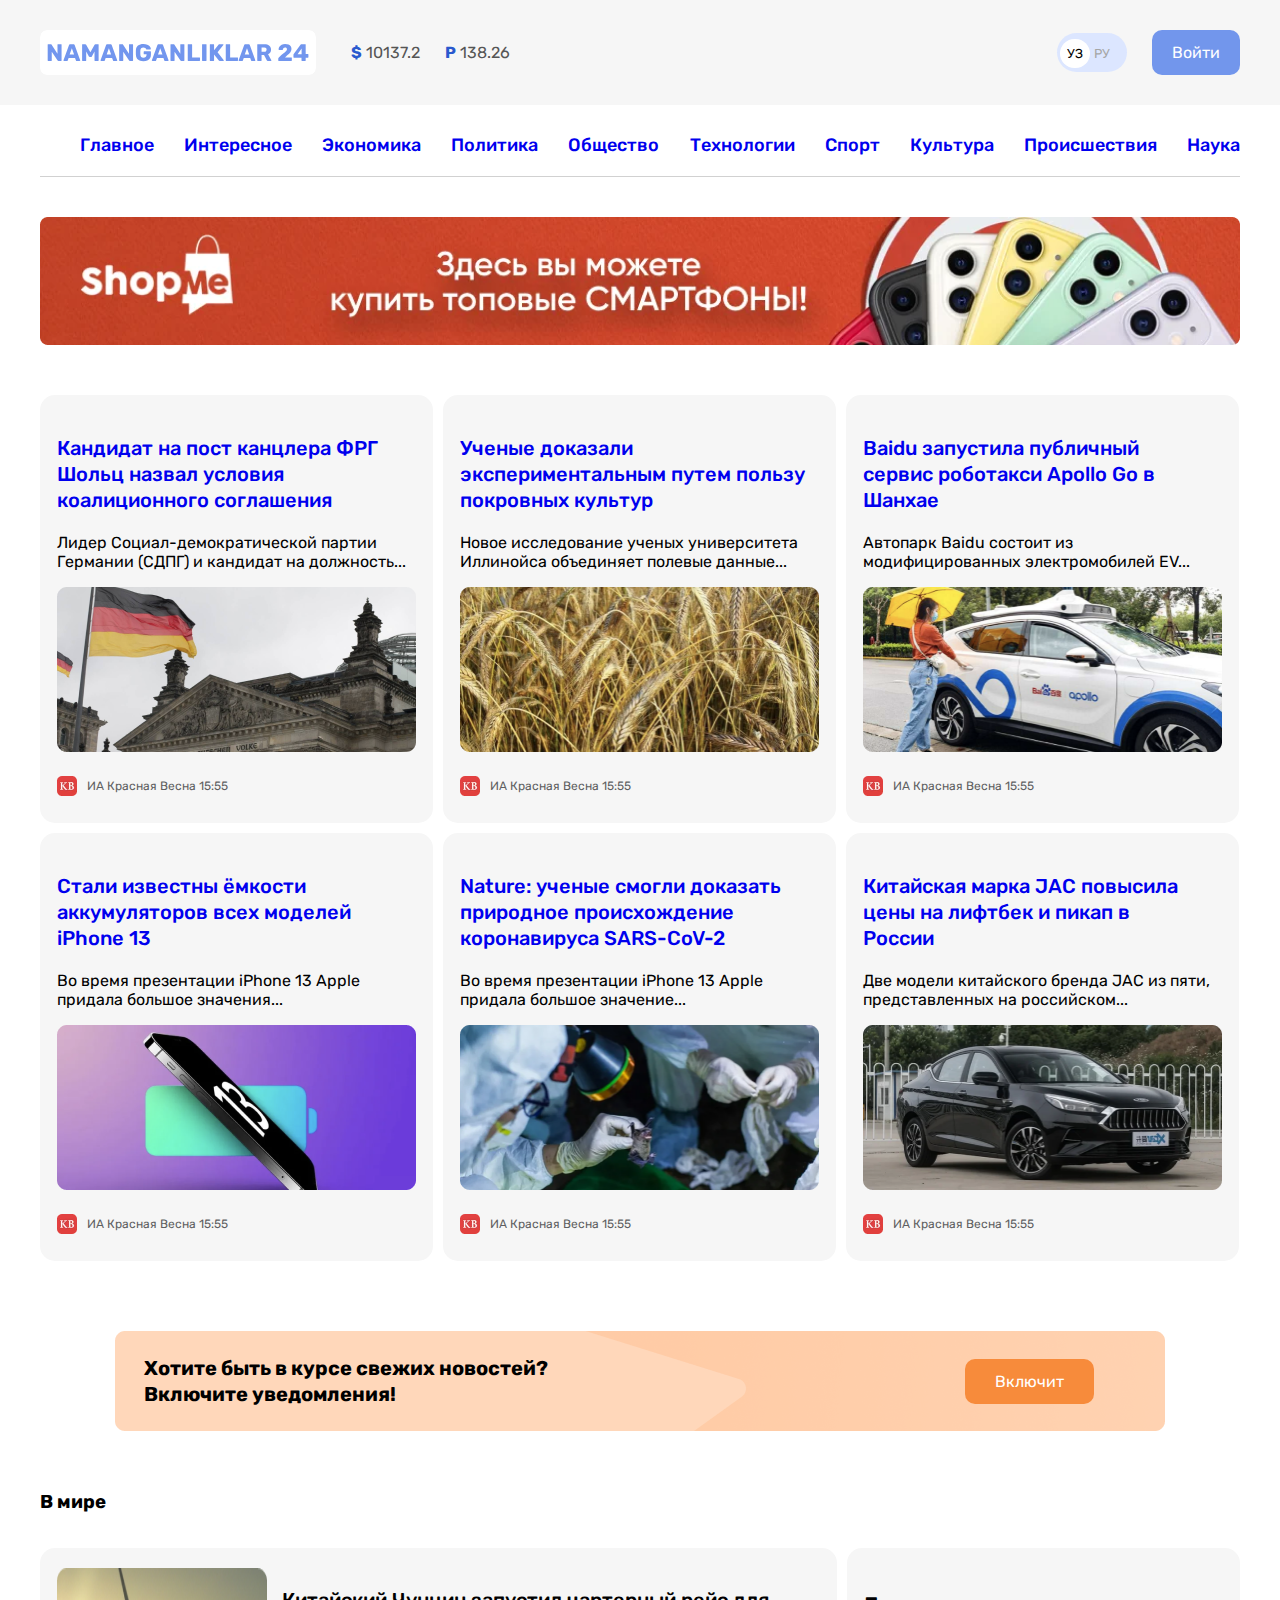
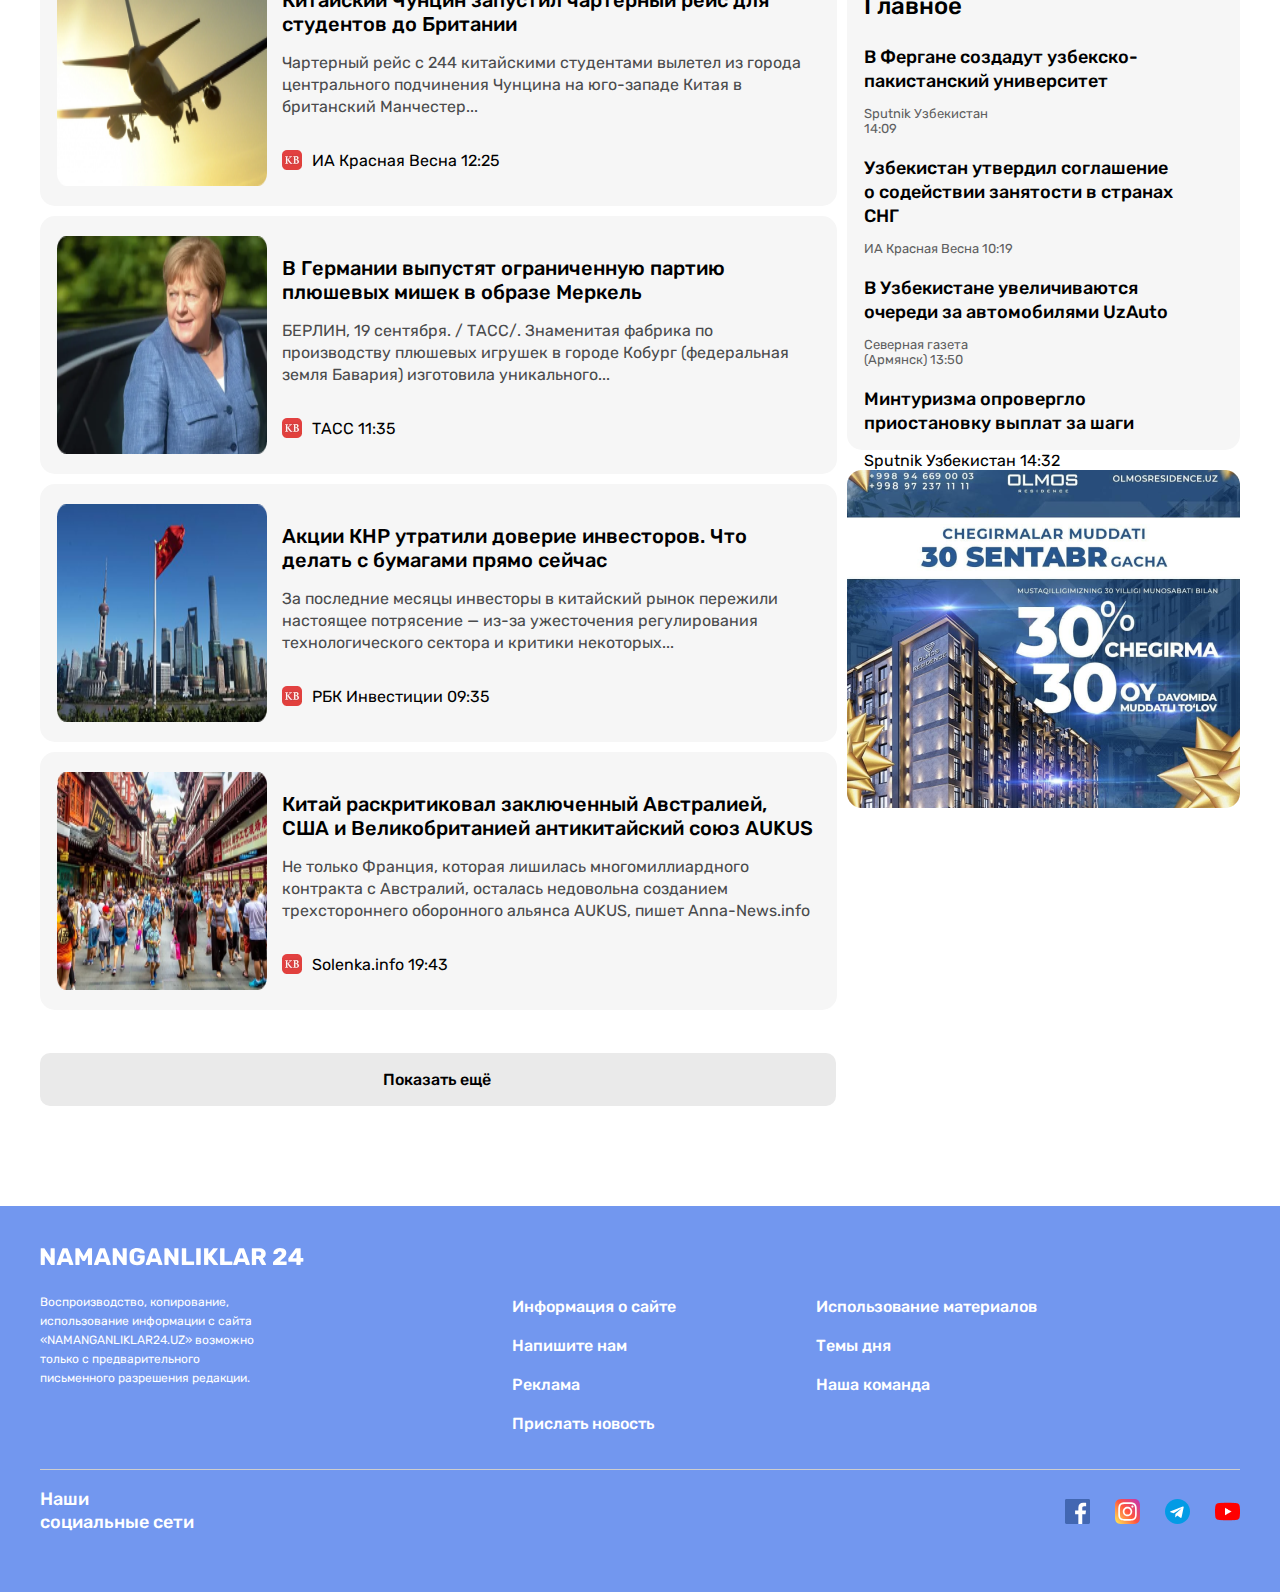
<file: index.html>
<!DOCTYPE html>
<html lang="en">
<head>
    <meta charset="UTF-8">
    <meta http-equiv="X-UA-Compatible" content="IE=edge">
    <meta name="viewport" content="width=device-width, initial-scale=1.0">
    <title>Document</title>
    <link rel="stylesheet" href="./css/main.css">
</head>
<body>

<header>
    <div class="header-top">
        <div class="container">
          <div class="headr-top-inner">
            <a href="./index.html"><img class="site-logo" src="./images/logo2.svg" alt="logo"></a>

            <ul class="currency">
                <li class="currency-item"><span class="dollar-symbol">$</span> 10137.2</li>
                <li class="currency-item"><span class="dollar-symbol">P</span> 138.26</li>
            </ul>
            <span class="site-language">
                <a class="language-uz" href="./index.html">УЗ</a>
                <a  class="language-ru" href="./index.html/ru">РУ</a>
            </span>
            <a class="persanal-room" href="#">Войти</a>
          </div>
        </div>
    </div>

    <div class="header-main">
    <nav class="Главное-main">
        <div class="container">
            <ul class="glavniy-list">
                <li class="glavniy-item"><a class="glavniy-link" href="./index.html">Главное</a></li>
                <li class="glavniy-item"><a class="glavniy-link" href="./list.html">Интересное</a></li>
                <li class="glavniy-item"><a class="glavniy-link" href="#">Экономика</a></li>
                <li class="glavniy-item"><a class="glavniy-link" href="#">Политика</a></li>
                <li class="glavniy-item"><a class="glavniy-link" href="#">Общество</a></li>
                <li class="glavniy-item"><a class="glavniy-link" href="./active.html">Технологии</a></li>
                <li class="glavniy-item"><a class="glavniy-link" href="#">Спорт</a></li>
                <li class="glavniy-item"><a class="glavniy-link" href="#">Культура</a></li>
                <li class="glavniy-item"><a class="glavniy-link" href="#">Происшествия</a></li>
                <li class="glavniy-item"><a class="glavniy-link" href="#">Наука</a></li>
            </ul>
        </div>
    </nav>

<div class="container">
   <div class="page-hear">
       <span class="page"></span>
   </div>
</div>

    </div>

    <div class="header-bottom">
        <div class="container">
            <aside>
                <a href="https://shopme.uz/" target="_blank">
                    <img class="img-optimize" src="./images/optimize1.png" alt="shopme-uz">
                </a>
            </aside>
        </div>
    </div>





</header>


<main>
    <section>
<div class="container">
    <ul class="list">
        <li class="item">
            <h3 class="hear"><a class="link" href="#">Кандидат на пост канцлера ФРГ Шольц назвал условия коалиционного соглашения</a></h3>
            <p class="text">Лидер Социал-демократической партии Германии (СДПГ) и кандидат на должность...</p>
            <img class="images-aqsh" src="./images/image3.png" alt="aqsh">
            <div class="caption">
                <img class="kv" src="./images/image4.png" alt="KV">
                <p class="text-ia">ИА Красная Весна
                    <time datetime="2021-12-10 15:55">15:55</time>
                </p>
            </div>
        </li>

        <li class="item">
            <h3 class="hear"><a class="link" href="#">Ученые доказали экспериментальным путем пользу покровных культур</a></h3>
            <p class="text">Новое исследование ученых университета Иллинойса объединяет полевые данные... </p>
            <img class="images-aqsh" src="./images/image5.png" alt="aqsh">
            <div class="caption">
                <img class="kv" src="./images/image4.png" alt="KV">
                <p class="text-ia">ИА Красная Весна
                    <time datetime="2021-12-10 15:55">15:55</time>
                </p>
            </div>
        </li>

        <li class="item">
           <div class="item-box-title">
            <h3 class="hear"><a class="link" href="#">Baidu запустила публичный сервис роботакси Apollo Go в Шанхае</a></h3>
           </div>
            <p class="text">Автопарк Baidu состоит из модифицированных электромобилей EV... </p>
            <img class="images-aqsh" src="./images/image6.png" alt="aqsh">
            <div class="caption">
                <img class="kv" src="./images/image4.png" alt="KV">
                <p class="text-ia">ИА Красная Весна

                    <time datetime="2021-12-10 15:55">15:55</time>
                </p>
            </div>
        </li>

        <li class="item">
            <h3 class="hear"><a class="link" href="#">Стали известны ёмкости аккумуляторов всех моделей iPhone 13</a></h3>
            <p class="text">Во время презентации iPhone 13 Apple придала большое значения...</p>
            <img class="images-aqsh" src="./images/image7.png" alt="aqsh">
            <div class="caption">
                <img class="kv" src="./images/image4.png" alt="KV">
                <p class="text-ia">ИА Красная Весна
                    <time datetime="2021-12-10 15:55">15:55</time>
                </p>
            </div>
        </li>

        <li class="item">
            <h3 class="hear"><a class="link" href="#">Nature: ученые смогли доказать природное происхождение коронавируса SARS-CoV-2</a></h3>
            <p class="text">Во время презентации iPhone 13 Apple придала большое значение...</p>
            <img class="images-aqsh" src="./images/image8.png" alt="aqsh">
            <div class="caption">
                <img class="kv" src="./images/image4.png" alt="KV">
                <p class="text-ia">ИА Красная Весна
                    <time datetime="2021-12-10 15:55">15:55</time>
                </p>
            </div>
        </li>

        <li class="item">
            <div class="item-box-title">
                <h3 class="hear"><a class="link" href="#">Китайская марка JAC повысила цены на лифтбек и пикап в России</a></h3>
            </div>

            <p class="text">Две модели китайского бренда JAC из пяти, представленных на российском...</p>
            <img class="images-aqsh" src="./images/image9.png" alt="aqsh">
            <div class="caption">
                <img class="kv" src="./images/image4.png" alt="KV">
                <p class="text-ia">ИА Красная Весна
                    <time datetime="2021-12-10 15:55">15:55</time>
                </p>
            </div>
        </li>

    </ul>
</div>

<div class="container">
    <div class="widget">
        <h3 class="hotie-haer">
            Хотите быть в курсе свежих новостей?  Включите уведомления!
        </h3>

        <a class="hotite-link" href="#">Включит </a>
    </div>
</div>
   </section>

   <section>
    <div class="container">
        <h3 class="mire-hear">
            В мире
        </h3>
        <div class="mire-hearder">
            <ul class="mire-list">
                <li class="mire-item">
                    <img class="img-samalot" src="./images/samalot.png" alt="samalot">
                    <div class="mire-lead">
                        <h3 class="mire-title">
                            Китайский Чунцин запустил чартерный рейс для студентов до Британии
                        </h3>
                        <p class="mire-text">
                            Чартерный рейс с 244 китайскими студентами вылетел из города центрального подчинения Чунцина на юго-западе Китая в британский Манчестер...
                        </p>
                        <div class="hear-ia">
                            <img class="img-mire-hear" src="./images/image4.png" alt="kv">
                            <p class="mire-hear-text">
                                ИА Красная Весна
                                <time datetime="2021-12-10 12:25">12:25</time>
                            </p>

                        </div>
                    </div>
                </li>

                <li class="mire-item">
                    <img class="img-samalot" src="./images/germaniya.png" alt="samalot">
                    <div class="mire-lead">
                        <h3 class="mire-title">
                            В Германии выпустят ограниченную партию плюшевых мишек в образе Меркель
                        </h3>
                        <p class="mire-text">
                            БЕРЛИН, 19 сентября. / ТАСС/. Знаменитая фабрика по производству плюшевых игрушек в городе Кобург (федеральная земля Бавария) изготовила уникального...
                        </p>
                        <div class="hear-ia">
                            <img class="img-mire-hear" src="./images/image4.png" alt="kv">
                            <p class="mire-hear-text">
                                ТАСС
                                <time datetime="2021-12-10 12:25">11:35</time>
                            </p>

                        </div>
                    </div>
                </li>

                <li class="mire-item">
                    <img class="img-samalot" src="./images/kitoy.png" alt="samalot">
                    <div class="mire-lead">
                        <h3 class="mire-title">
                            Акции КНР утратили доверие инвесторов. Что делать с бумагами прямо сейчас
                        </h3>
                        <p class="mire-text">
                            За последние месяцы инвесторы в китайский рынок пережили настоящее потрясение — из-за ужесточения регулирования технологического сектора и критики некоторых...
                        </p>
                        <div class="hear-ia">
                            <img class="img-mire-hear" src="./images/image4.png" alt="kv">
                            <p class="mire-hear-text">
                                РБК Инвестиции
                                <time datetime="2021-12-10 12:25">09:35</time>
                            </p>

                        </div>
                    </div>
                </li>

                <li class="mire-item">
                    <img class="img-samalot" src="./images/aksi.png" alt="samalot">
                    <div class="mire-lead">
                        <h3 class="mire-title">
                            Китай раскритиковал заключенный Австралией, США и Великобританией антикитайский союз AUKUS
                        </h3>
                        <p class="mire-text">
                            Не только Франция, которая лишилась многомиллиардного контракта с Австралий, осталась недовольна созданием трехстороннего оборонного альянса AUKUS, пишет Anna-News.info
                        </p>
                        <div class="hear-ia">
                            <img class="img-mire-hear" src="./images/image4.png" alt="kv">
                            <p class="mire-hear-text">
                                Solenka.info
                                <time datetime="2021-12-10 12:25">19:43</time>
                            </p>

                        </div>
                    </div>
                </li>
            </ul>

            <div class="glavniy-logo">
                <ul class="glav-list">
                    <li class="glav-item">
                        <h3 class="glav-hear">Главное</h3>
                        <p class="glav-text">
                            В Фергане создадут узбекско-пакистанский университет
                        </p>
                        <p class="glav-text-time">
                            Sputnik Узбекистан
                            <time datetime="2021-12-10 12:25">14:09</time>
                        </p>

                    </li>

                    <li class="glav-item">
                        <p class="glav-text">
                            Узбекистан утвердил соглашение о содействии занятости в странах СНГ
                        </p>
                        <p class="glav-text-time">
                            ИА Красная Весна
                            <time datetime="2021-12-10 12:25">10:19</time>
                        </p>

                    </li>

                    <li class="glav-item">
                        <p class="glav-text">
                            В Узбекистане увеличиваются очереди за автомобилями UzAuto
                        </p>
                        <p class="glav-text-time">
                            Северная газета (Армянск)
                            <time datetime="2021-12-10 12:25">13:50</time>
                        </p>

                    </li>

                    <li class="glav-item">
                        <p class="glav-text">
                            Минтуризма опровергло приостановку выплат за шаги
                        </p>
                        <p class="glav-text-time, text-time">
                            Sputnik Узбекистан
                            <time datetime="2021-12-10 12:25">14:32</time>
                        </p>

                    </li>
                </ul>
                <img  class="reklama" src="./images/image11.png" alt="">
            </div>
        </div>
        <p class="text-link">
            <a class="pakazat" href="#">Показать ещё </a>
        </p>
    </div>
   </section>
</main>

<footer>
    <div>
        <h2 class="visually-hidden">Namanganliklar-24</h2>
        <div class="container">
            <div class="footer-top">
                <a class="footer-top-link" href="#"><img class="footer-top-img" src="./images/logo-namanganliklar.svg" alt="namanganlikar-24"></a>
            </div>

            <div class="footer-midel">
                <p class="footer-text">Воспроизводство, копирование, использование информации с сайта «NAMANGANLIKLAR24.UZ» возможно только с предварительного письменного разрешения редакции.
                </p>
                <ul class="footer-list">
                    <li class="footer-item"><a class="footer-link" href="">Информация о сайте</a></li>
                    <li class="footer-item"><a class="footer-link" href="">Напишите нам</a></li>
                    <li class="footer-item"><a class="footer-link" href="">Реклама</a></li>
                    <li class="footer-item"><a class="footer-link" href="">Прислать новость</a></li>
                </ul>

                <ul class="footer-title">
                    <li class="footer-items"><a class="footer-desc" href="#">Использование материалов</a></li>
                    <li class="footer-items"><a class="footer-desc" href="#">Темы дня</a></li>
                    <li class="footer-items"><a class="footer-desc" href="#">Наша команда</a></li>
                </ul>
            </div>

            <div class="footer-botton">
                <p class="footer-botton-text">Наши социальные сети</p>
                <ul class="footer_botton-list">
                    <li class="fotter-botton-item"><a class="fotter-botton-link" href=""><img class="fotter-botton-img" src="./images/fecebook.svg" alt="facebook"></a></li>
                    <li class="fotter-botton-item"><a class="fotter-botton-link" href=""><img class="fotter-botton-img" src="./images/instagram.svg" alt="instagram"></a></li>
                    <li class="fotter-botton-item"><a class="fotter-botton-link" href=""><img class="fotter-botton-img" src="./images/telegram.svg" alt="telegram"></a></li>
                    <li class="fotter-botton-item"><a class="fotter-botton-link" href=""><img class="fotter-botton-img" src="./images/yotebe.png" alt="yutebe"></a></li>
                </ul>
            </div>
        </div>
    </div>
</footer>

</body>
</html>
</file>
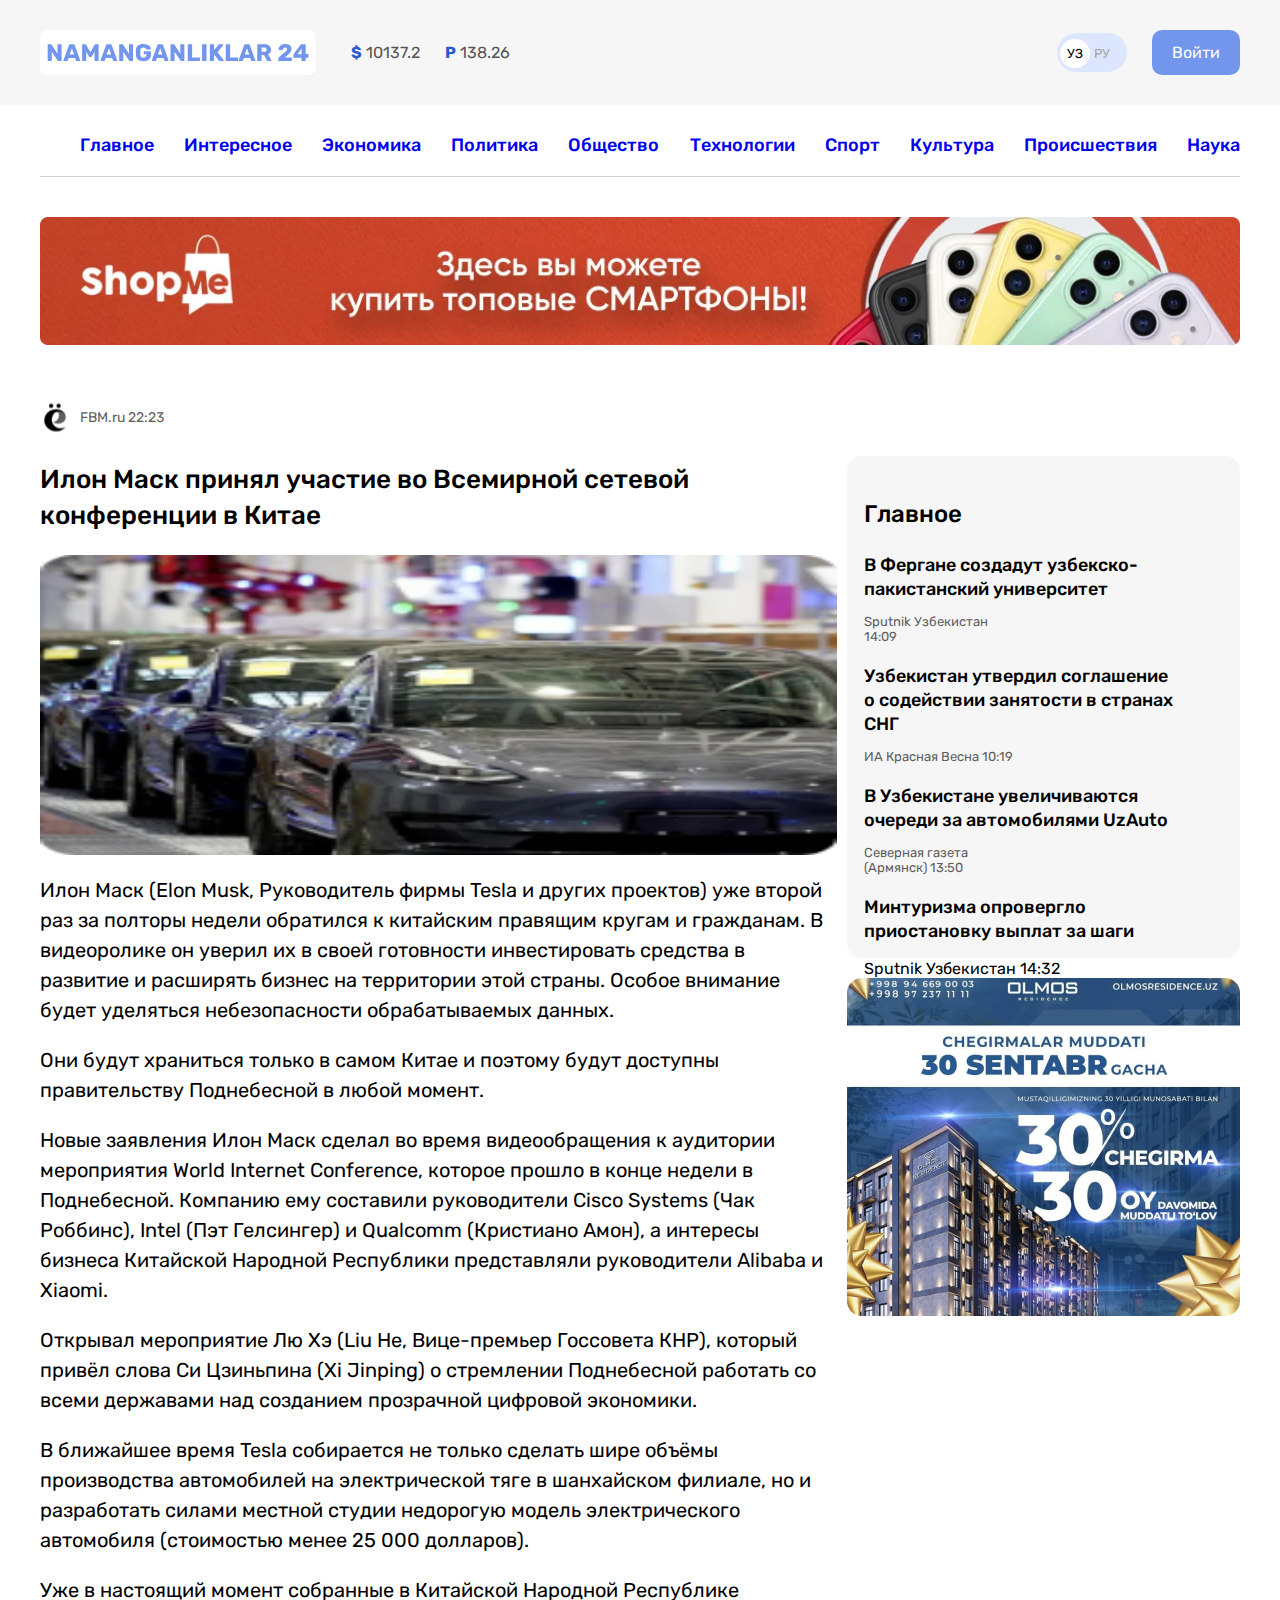
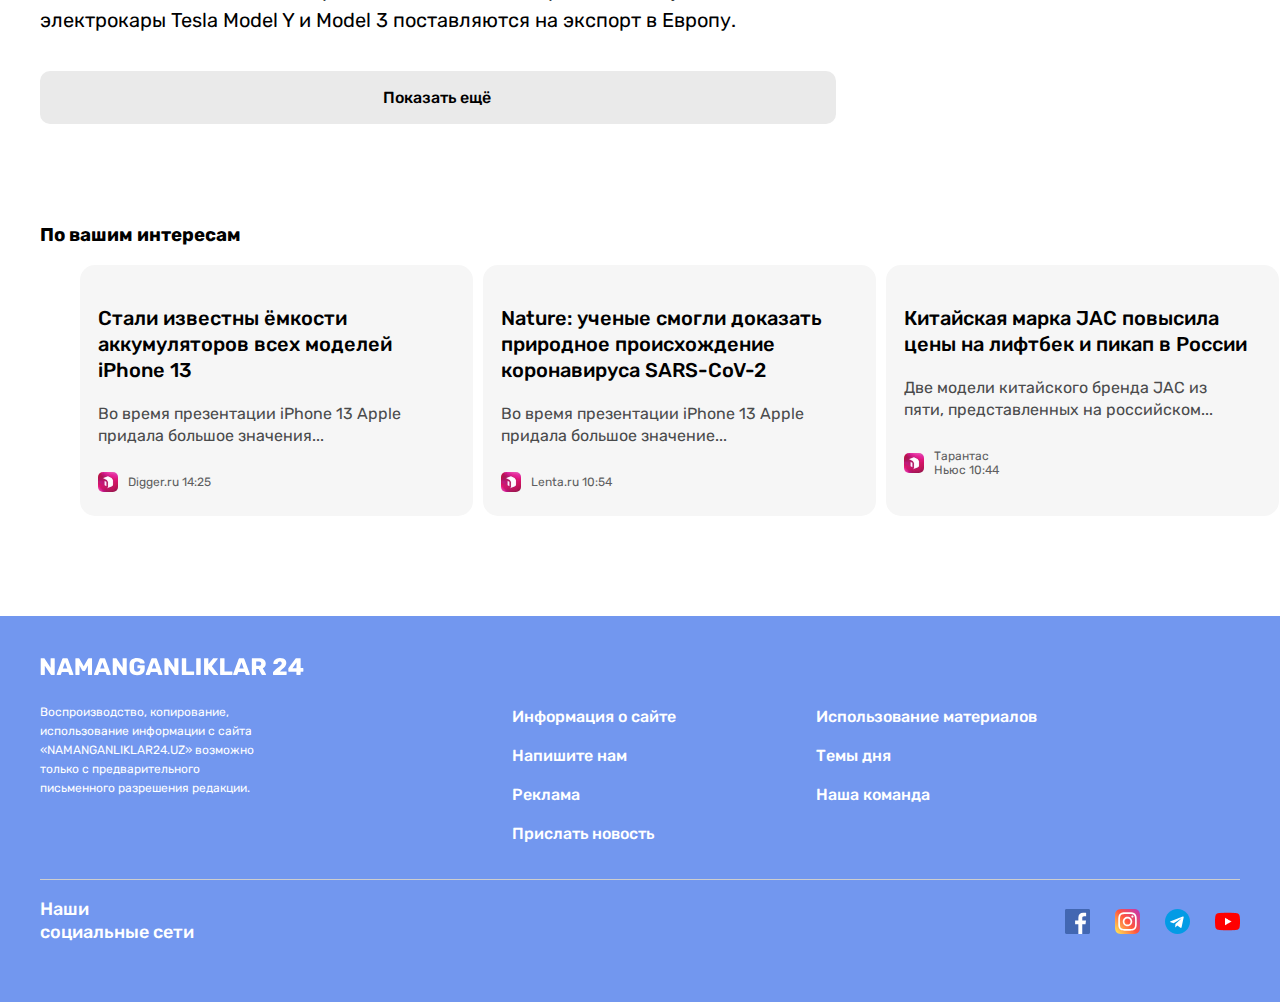
<file: active.html>
<!DOCTYPE html>
<html lang="ru">
<head>
    <meta charset="UTF-8">
    <meta http-equiv="X-UA-Compatible" content="IE=edge">
    <meta name="viewport" content="width=device-width, initial-scale=1.0">
    <title>Document</title>
    <link rel="stylesheet" href="./css/active.css">
</head>
<body>
    <header>
        <div class="header-top">
            <div class="container">
              <div class="headr-top-inner">
                <a href="./index.html"><img class="site-logo" src="./images/logo2.svg" alt="logo"></a>

                <ul class="currency">
                    <li class="currency-item"><span class="dollar-symbol">$</span> 10137.2</li>
                    <li class="currency-item"><span class="dollar-symbol">P</span> 138.26</li>
                </ul>
                <span class="site-language">
                    <a class="language-uz" href="./index.html">УЗ</a>
                    <a  class="language-ru" href="./index.html/ru">РУ</a>
                </span>
                <a class="persanal-room" href="#">Войти</a>
              </div>
            </div>
        </div>

        <div class="header-main">
        <nav class="Главное-main">
            <div class="container">
                <ul class="glavniy-list">
                    <li class="glavniy-item"><a class="glavniy-link" href="./index.html">Главное</a></li>
                    <li class="glavniy-item"><a class="glavniy-link" href="./list.html">Интересное</a></li>
                    <li class="glavniy-item"><a class="glavniy-link" href="#">Экономика</a></li>
                    <li class="glavniy-item"><a class="glavniy-link" href="#">Политика</a></li>
                    <li class="glavniy-item"><a class="glavniy-link" href="#">Общество</a></li>
                    <li class="glavniy-item"><a class="glavniy-link" href="./active.html">Технологии</a></li>
                    <li class="glavniy-item"><a class="glavniy-link" href="#">Спорт</a></li>
                    <li class="glavniy-item"><a class="glavniy-link" href="#">Культура</a></li>
                    <li class="glavniy-item"><a class="glavniy-link" href="#">Происшествия</a></li>
                    <li class="glavniy-item"><a class="glavniy-link" href="#">Наука</a></li>
                </ul>
            </div>
        </nav>

    <div class="container">
       <div class="page-hear">
           <span class="page"></span>
       </div>
    </div>

        </div>

        <div class="header-bottom">
            <div class="container">
                <aside>
                    <a href="https://shopme.uz/" target="_blank">
                        <img class="img-optimize" src="./images/optimize1.png" alt="shopme-uz">
                    </a>
                </aside>
            </div>
        </div>





    </header>


    <section>
        <div class="container">
            <div class="current">
                <img class="current-img" src="./images/imagee.svg" alt="">
                <p class="current-text">FBM.ru
                    <time datetime="2021-12-10 22:23">22:23</time>
                </p>
            </div>

           <div class="glavniy-makc">

            <div class="mire-hearder">
                <div>
                    <h2 class="mire-makc">
                        Илон Маск принял участие во Всемирной сетевой конференции в Китае
                    </h2>
                    <img class="makc-img" src="./images/list8.png" alt="">
                    <p class="makc-text">Илон Маск (Elon Musk, Руководитель фирмы Tesla и других проектов) уже второй раз за полторы недели обратился к китайским правящим кругам и гражданам. В видеоролике он уверил их в своей готовности инвестировать средства в развитие и расширять бизнес на территории этой страны. Особое внимание будет уделяться небезопасности обрабатываемых данных. </p>
                    <p class="makc-text">Они будут храниться только в самом Китае и поэтому будут доступны правительству Поднебесной в любой момент.</p>
                    <p class="makc-text">Новые заявления Илон Маск сделал во время видеообращения к аудитории мероприятия World Internet Conference, которое прошло в конце недели в Поднебесной. Компанию ему составили руководители Cisco Systems (Чак Роббинс), Intel (Пэт Гелсингер) и Qualcomm (Кристиано Амон), а интересы бизнеса Китайской Народной Республики представляли руководители Alibaba и Xiaomi. </p>
                    <p class="makc-text">Открывал мероприятие Лю Хэ (Liu He, Вице-премьер Госсовета КНР), который привёл слова Си Цзиньпина (Xi Jinping) о стремлении Поднебесной работать со всеми державами над созданием прозрачной цифровой экономики.</p>
                    <p class="makc-text">В ближайшее время Tesla собирается не только сделать шире объёмы производства автомобилей на электрической тяге в шанхайском филиале, но и разработать силами местной студии недорогую модель электрического автомобиля (стоимостью менее 25 000 долларов).</p>
                    <p class="makc-text"> Уже в настоящий момент собранные в Китайской Народной Республике электрокары Tesla Model Y и Model 3 поставляются на экспорт в Европу.</p>
                </div>
           </div>

                <div class="glavniy-logo">
                    <ul class="glav-list">
                        <li class="glav-item">
                            <h3 class="glav-hear">Главное</h3>
                            <p class="glav-text">
                                В Фергане создадут узбекско-пакистанский университет
                            </p>
                            <p class="glav-text-time">
                                Sputnik Узбекистан
                                <time datetime="2021-12-10 12:25">14:09</time>
                            </p>

                        </li>

                        <li class="glav-item">
                            <p class="glav-text">
                                Узбекистан утвердил соглашение о содействии занятости в странах СНГ
                            </p>
                            <p class="glav-text-time">
                                ИА Красная Весна
                                <time datetime="2021-12-10 12:25">10:19</time>
                            </p>

                        </li>

                        <li class="glav-item">
                            <p class="glav-text">
                                В Узбекистане увеличиваются очереди за автомобилями UzAuto
                            </p>
                            <p class="glav-text-time">
                                Северная газета (Армянск)
                                <time datetime="2021-12-10 12:25">13:50</time>
                            </p>

                        </li>

                        <li class="glav-item">
                            <p class="glav-text">
                                Минтуризма опровергло приостановку выплат за шаги
                            </p>
                            <p class="glav-text-time, text-time">
                                Sputnik Узбекистан
                                <time datetime="2021-12-10 12:25">14:32</time>
                            </p>

                        </li>

                        <li class="glav-item">
                            <p class="glav-text">
                                В Самаркандской области произошел пожар в торговом центре
                            </p>
                            <p class="glav-text-time, text-time">
                                UPL24
                                <time datetime="2021-12-10 23:52">23:52</time>
                            </p>

                        </li>
                    </ul>
                    <img  class="reklama" src="./images/image11.png" alt="">
                </div>
            </div>
            <p class="text-link">
                <a class="pakazat" href="#">Показать ещё </a>
            </p>
        </div>
       </section>

       <section>
           <div class="container">
               <div class="interesam-header">
                   <h3 class="interesam-hear">По вашим интересам</h3>
                   <ul class="interesam-list">
                       <li class="interesam-item">
                           <h3 class="interesam-title">Стали известны ёмкости аккумуляторов всех моделей iPhone 13</h3>
                           <p class="interesam-text">Во время презентации iPhone 13 Apple придала большое значения...</p>
                           <div class="interesam-icon">
                               <img  class="interesam-img" src="./images/digger.svg" alt="">
                               <p class="interesam-lead">
                                Digger.ru
                                <time datetime="2021-12-10 14:25">14:25</time>
                               </p>
                           </div>
                       </li>

                       <li class="interesam-item , interesam-page">
                        <h3 class="interesam-title">Nature: ученые смогли доказать природное происхождение коронавируса SARS-CoV-2</h3>
                        <p class="interesam-text">Во время презентации iPhone 13 Apple придала большое значение...</p>
                        <div class="interesam-icon">
                            <img  class="interesam-img" src="./images/digger.svg" alt="">
                            <p class="interesam-lead">
                                Lenta.ru
                             <time datetime="2021-12-10 10:54">10:54</time>
                            </p>
                        </div>
                    </li>

                    <li class="interesam-item">
                        <h3 class="interesam-title">Китайская марка JAC повысила цены на лифтбек и пикап в России</h3>
                        <p class="interesam-text">Две модели китайского бренда JAC из пяти, представленных на российском...</p>
                        <div class="interesam-icon">
                            <img  class="interesam-img" src="./images/digger.svg" alt="">
                            <p class="interesam-lead">
                                Тарантас Ньюс
                             <time datetime="2021-12-10 10:44">10:44</time>
                            </p>
                        </div>
                    </li>
                   </ul>
               </div>
           </div>
       </section>

<footer>
    <section>
        <h2 class="visually-hidden">Namanganliklar-24</h2>
        <div class="container">
            <div class="footer-top">
                <a class="footer-top-link" href="#"><img class="footer-top-img" src="./images/logo-namanganliklar.svg" alt="namanganlikar-24"></a>
            </div>

            <div class="footer-midel">
                <p class="footer-text">Воспроизводство, копирование, использование информации с сайта «NAMANGANLIKLAR24.UZ» возможно только с предварительного письменного разрешения редакции.
                </p>
                <ul class="footer-list">
                    <li class="footer-item"><a class="footer-link" href="">Информация о сайте</a></li>
                    <li class="footer-item"><a class="footer-link" href="">Напишите нам</a></li>
                    <li class="footer-item"><a class="footer-link" href="">Реклама</a></li>
                    <li class="footer-item"><a class="footer-link" href="">Прислать новость</a></li>
                </ul>

                <ul class="footer-title">
                    <li class="footer-items"><a class="footer-desc" href="#">Использование материалов</a></li>
                    <li class="footer-items"><a class="footer-desc" href="#">Темы дня</a></li>
                    <li class="footer-items"><a class="footer-desc" href="#">Наша команда</a></li>
                </ul>
            </div>

            <div class="footer-botton">
                <p class="footer-botton-text">Наши социальные сети</p>
                <ul class="footer_botton-list">
                    <li class="fotter-botton-item"><a class="fotter-botton-link" href=""><img class="fotter-botton-img" src="./images/fecebook.svg" alt="facebook"></a></li>
                    <li class="fotter-botton-item"><a class="fotter-botton-link" href=""><img class="fotter-botton-img" src="./images/instagram.svg" alt="instagram"></a></li>
                    <li class="fotter-botton-item"><a class="fotter-botton-link" href=""><img class="fotter-botton-img" src="./images/telegram.svg" alt="telegram"></a></li>
                    <li class="fotter-botton-item"><a class="fotter-botton-link" href=""><img class="fotter-botton-img" src="./images/yotebe.png" alt="yutebe"></a></li>
                </ul>
            </div>
        </div>
    </section>
</footer>

</body>
</html>
</file>
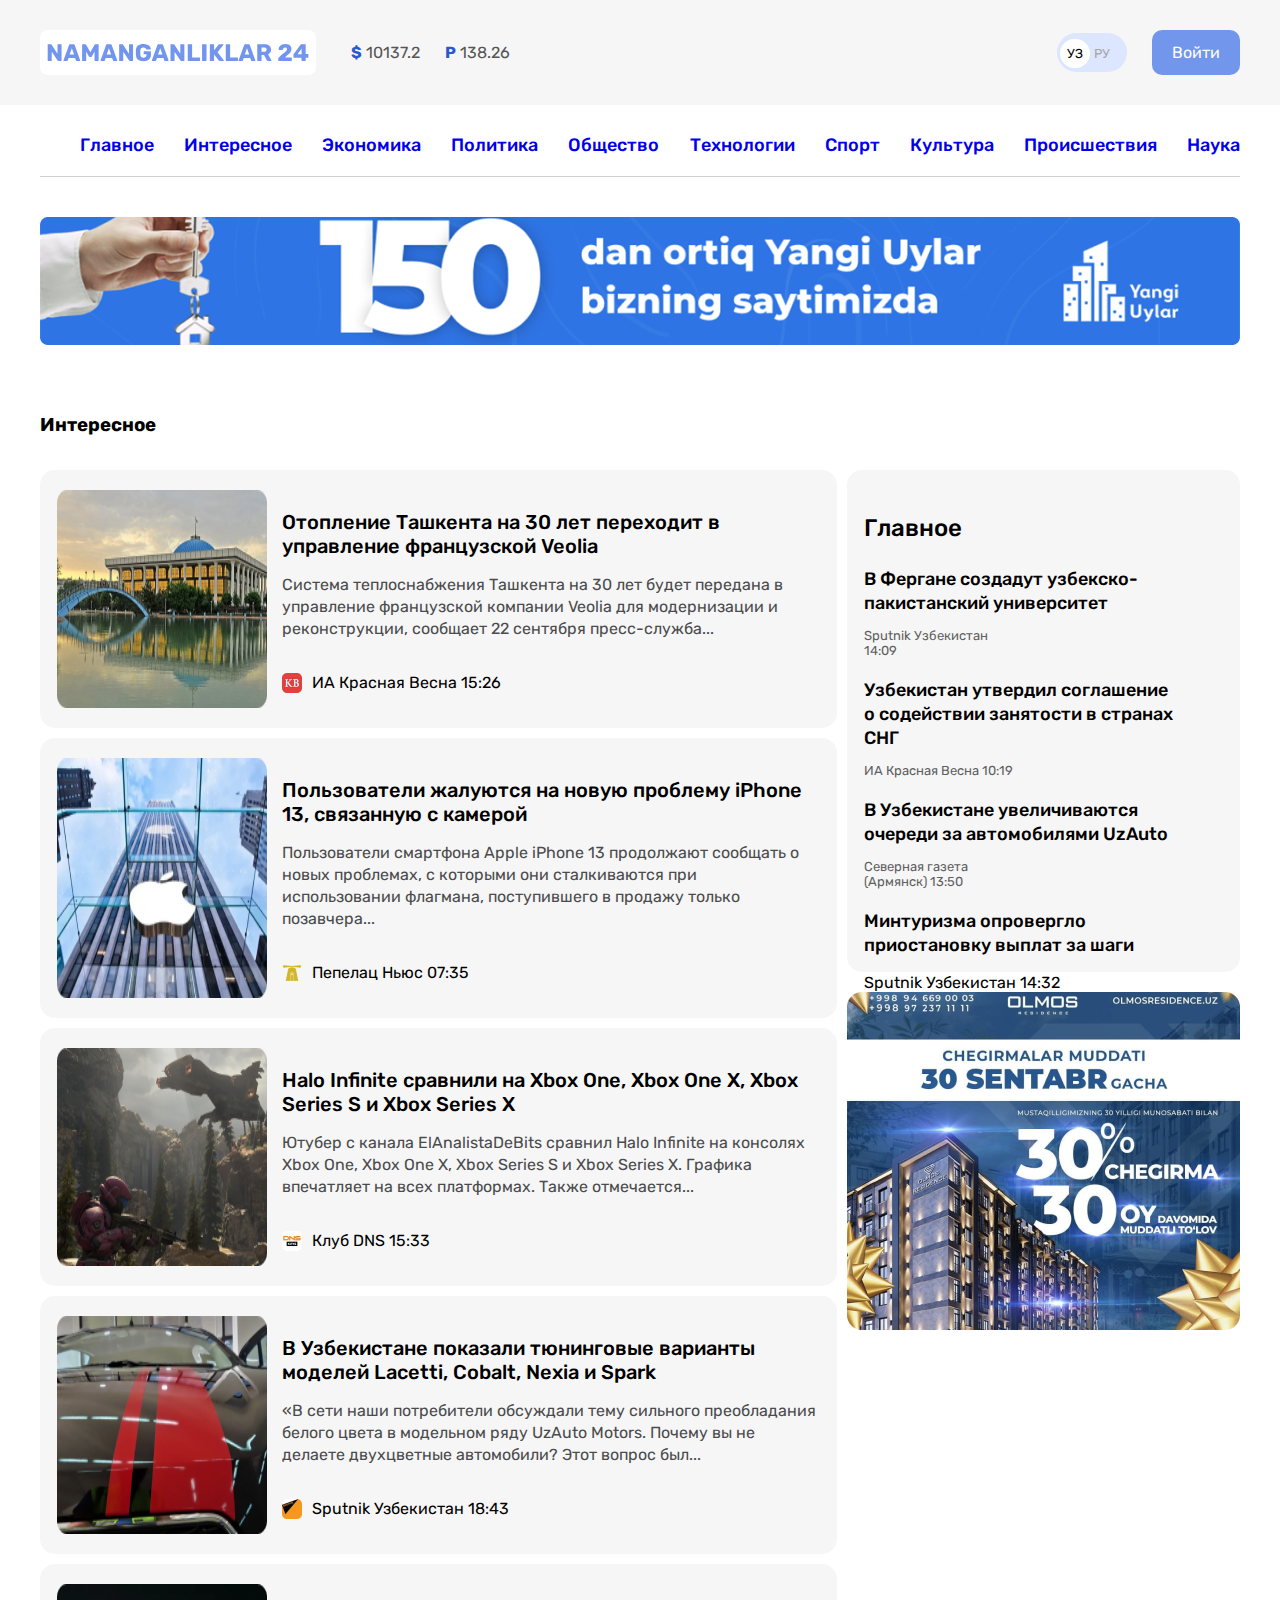
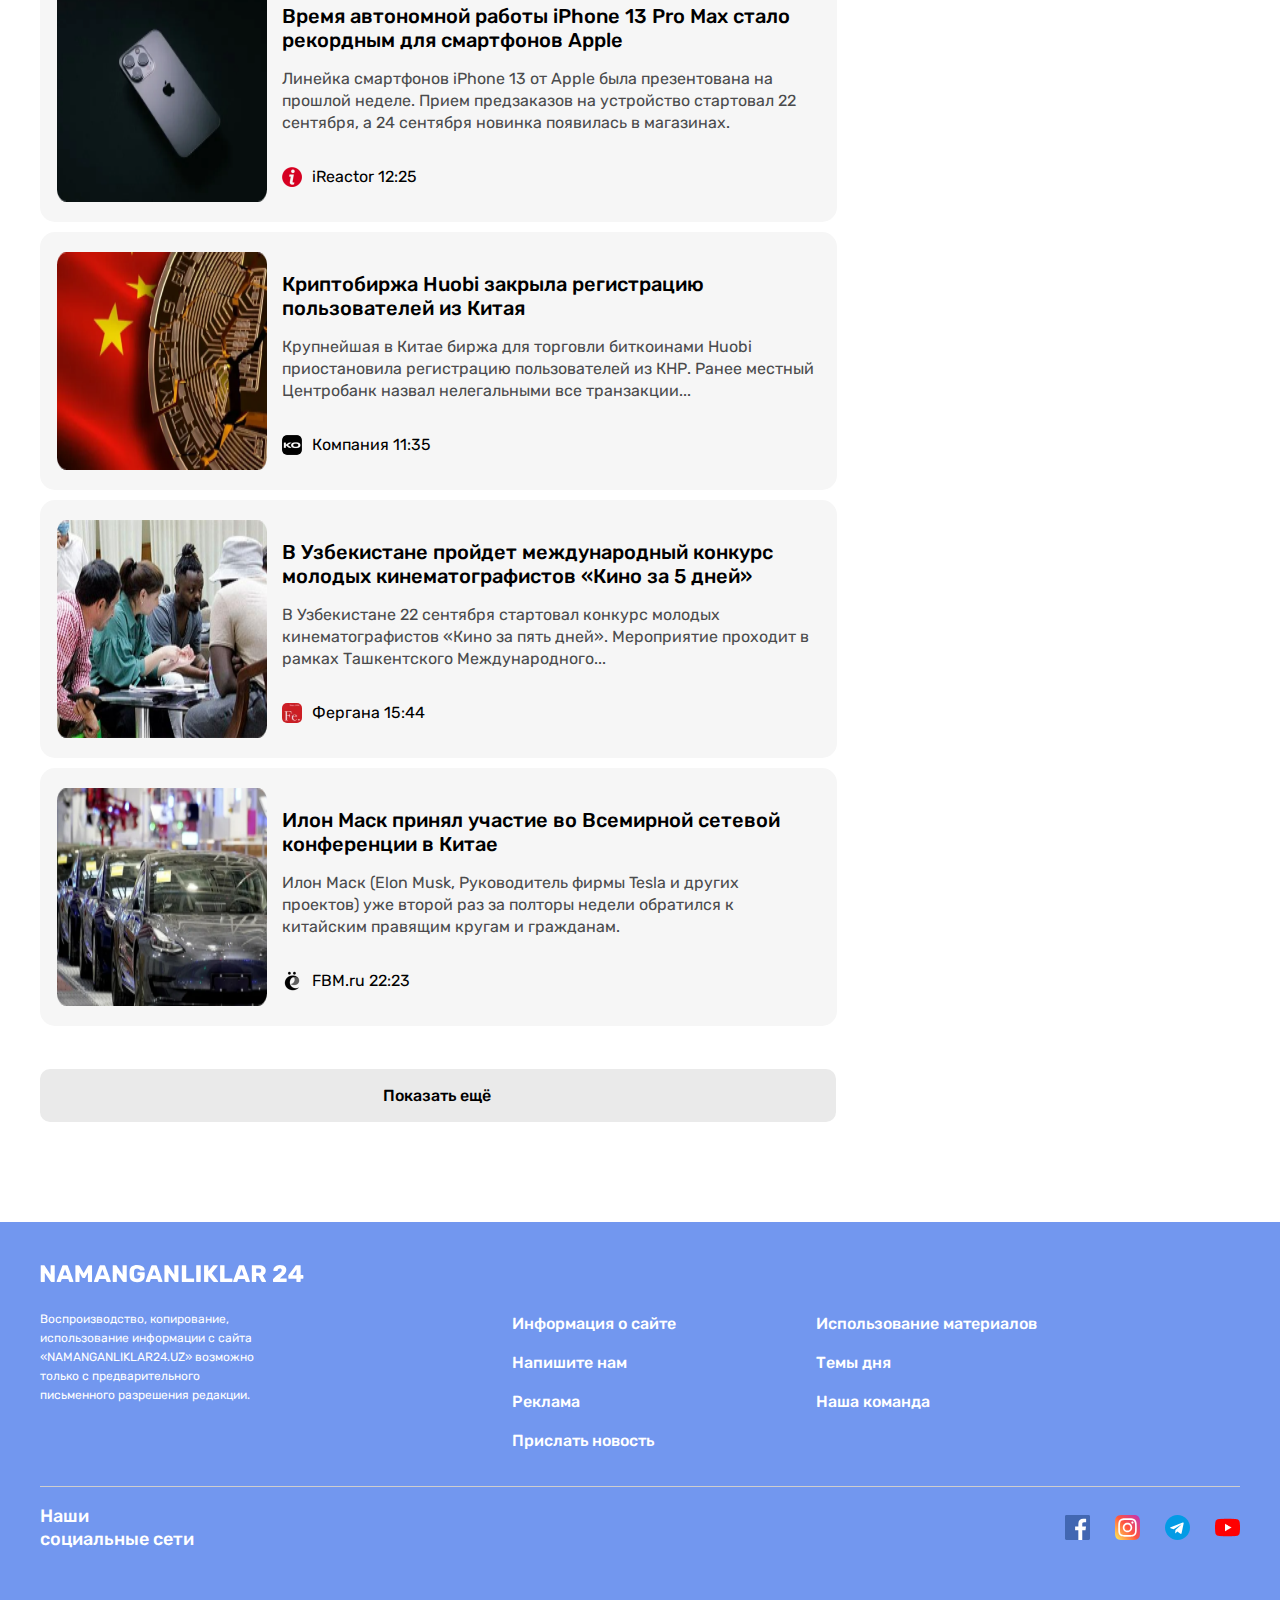
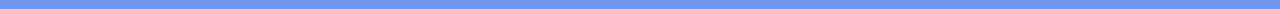
<file: list.html>
<!DOCTYPE html>
<html lang="en">
<head>
    <meta charset="UTF-8">
    <meta http-equiv="X-UA-Compatible" content="IE=edge">
    <meta name="viewport" content="width=device-width, initial-scale=1.0">
    <title>Document</title>
    <link rel="stylesheet" href="./css/list.css">
</head>
<body>

    <header>
        <div class="header-top">
            <div class="container">
              <div class="headr-top-inner">
                <a href="./index.html"><img class="site-logo" src="./images/logo2.svg" alt="logo"></a>

                <ul class="currency">
                    <li class="currency-item"><span class="dollar-symbol">$</span> 10137.2</li>
                    <li class="currency-item"><span class="dollar-symbol">P</span> 138.26</li>
                </ul>
                <span class="site-language">
                    <a class="language-uz" href="./index.html">УЗ</a>
                    <a  class="language-ru" href="./index.html/ru">РУ</a>
                </span>
                <a class="persanal-room" href="#">Войти</a>
              </div>
            </div>
        </div>

        <div class="header-main">
        <nav class="Главное-main">
            <div class="container">
                <ul class="glavniy-list">
                    <li class="glavniy-item"><a class="glavniy-link" href="./index.html">Главное</a></li>
                    <li class="glavniy-item"><a class="glavniy-link" href="./list.html">Интересное</a></li>
                    <li class="glavniy-item"><a class="glavniy-link" href="#">Экономика</a></li>
                    <li class="glavniy-item"><a class="glavniy-link" href="#">Политика</a></li>
                    <li class="glavniy-item"><a class="glavniy-link" href="#">Общество</a></li>
                    <li class="glavniy-item"><a class="glavniy-link" href="./active.html">Технологии</a></li>
                    <li class="glavniy-item"><a class="glavniy-link" href="#">Спорт</a></li>
                    <li class="glavniy-item"><a class="glavniy-link" href="#">Культура</a></li>
                    <li class="glavniy-item"><a class="glavniy-link" href="#">Происшествия</a></li>
                    <li class="glavniy-item"><a class="glavniy-link" href="#">Наука</a></li>
                </ul>
            </div>
        </nav>

    <div class="container">
       <div class="page-hear">
           <span class="page"></span>
       </div>
    </div>

        </div>

        <div class="header-bottom">
            <div class="container">
                <aside>
                    <a href="https://domtut.uz/uz/" target="_blank">
                        <img class="img-optimize" src="./images/yangi-uylar.png" alt="yangi uylar">
                    </a>
                </aside>
            </div>
        </div>



        <section>
            <div class="container">
                <h3 class="mire-hear">
                    Интересное
                </h3>
                <div class="mire-hearder">
                    <ul class="mire-list">
                        <li class="mire-item">
                            <img class="img-samalot" src="./images/list1.png" alt="samalot">
                            <div class="mire-lead">
                                <h3 class="mire-title">
                                    Отопление Ташкента на 30 лет переходит в управление французской Veolia
                                </h3>
                                <p class="mire-text">
                                    Система теплоснабжения Ташкента на 30 лет будет передана в управление французской компании Veolia для модернизации и реконструкции, сообщает 22 сентября пресс-служба...
                                </p>
                                <div class="hear-ia">
                                    <img class="img-mire-hear" src="./images/image4.png" alt="kv">
                                    <p class="mire-hear-text">
                                        ИА Красная Весна
                                        <time datetime="2021-12-10 15:26">15:26</time>
                                    </p>

                                </div>
                            </div>
                        </li>

                        <li class="mire-item">
                            <img class="img-samalot" src="./images/list2.png" alt="samalot">
                            <div class="mire-lead">
                                <h3 class="mire-title">
                                    Пользователи жалуются на новую проблему iPhone 13, связанную с камерой
                                </h3>
                                <p class="mire-text">
                                    Пользователи смартфона Apple iPhone 13 продолжают сообщать о новых проблемах, с которыми они сталкиваются при использовании флагмана, поступившего в продажу только позавчера...
                                </p>
                                <div class="hear-ia">
                                    <img class="img-mire-hear" src="./images/list22.svg" alt="kv">
                                    <p class="mire-hear-text">
                                        Пепелац Ньюс
                                        <time datetime="2021-12-10 07:35">07:35</time>
                                    </p>

                                </div>
                            </div>
                        </li>

                        <li class="mire-item">
                            <img class="img-samalot" src="./images/list3.png" alt="samalot">
                            <div class="mire-lead">
                                <h3 class="mire-title">
                                    Halo Infinite сравнили на Xbox One, Xbox One X, Xbox Series S и Xbox Series X
                                </h3>
                                <p class="mire-text">
                                    Ютубер с канала ElAnalistaDeBits сравнил Halo Infinite на консолях Xbox One, Xbox One X, Xbox Series S и Xbox Series X. Графика впечатляет на всех платформах. Также отмечается...
                                </p>
                                <div class="hear-ia">
                                    <img class="img-mire-hear" src="./images/list33.svg" alt="kv">
                                    <p class="mire-hear-text">
                                        Клуб DNS
                                        <time datetime="2021-12-10 15:33">15:33</time>
                                    </p>

                                </div>
                            </div>
                        </li>

                        <li class="mire-item">
                            <img class="img-samalot" src="./images/list4.png" alt="samalot">
                            <div class="mire-lead">
                                <h3 class="mire-title">
                                    В Узбекистане показали тюнинговые варианты моделей Lacetti, Cobalt, Nexia и Spark
                                </h3>
                                <p class="mire-text">
                                    «В сети наши потребители обсуждали тему сильного преобладания белого цвета в модельном ряду UzAuto Motors. Почему вы не делаете двухцветные автомобили? Этот вопрос был...
                                </p>
                                <div class="hear-ia">
                                    <img class="img-mire-hear" src="./images/list44.png" alt="kv">
                                    <p class="mire-hear-text">
                                        Sputnik Узбекистан
                                        <time datetime="2021-12-10 18:43">18:43</time>
                                    </p>

                                </div>
                            </div>
                        </li>

                        <li class="mire-item">
                            <img class="img-samalot" src="./images/list5.png" alt="samalot">
                            <div class="mire-lead">
                                <h3 class="mire-title">
                                    Время автономной работы iPhone 13 Pro Max стало рекордным для смартфонов Apple
                                </h3>
                                <p class="mire-text">
                                    Линейка смартфонов iPhone 13 от Apple была презентована на прошлой неделе. Прием предзаказов на устройство стартовал 22 сентября, а 24 сентября новинка появилась в магазинах.
                                </p>
                                <div class="hear-ia">
                                    <img class="img-mire-hear" src="./images/list55.svg" alt="kv">
                                    <p class="mire-hear-text">
                                        iReactor
                                        <time datetime="2021-12-10 12:25">12:25</time>
                                    </p>

                                </div>
                            </div>
                        </li>

                        <li class="mire-item">
                            <img class="img-samalot" src="./images/list6.png" alt="samalot">
                            <div class="mire-lead">
                                <h3 class="mire-title">
                                    Криптобиржа Huobi закрыла регистрацию пользователей из Китая
                                </h3>
                                <p class="mire-text">
                                    Крупнейшая в Китае биржа для торговли биткоинами Huobi приостановила регистрацию пользователей из КНР. Ранее местный Центробанк назвал нелегальными все транзакции...
                                </p>
                                <div class="hear-ia">
                                    <img class="img-mire-hear" src="./images/list66.svg" alt="kv">
                                    <p class="mire-hear-text">
                                        Компания
                                        <time datetime="2021-12-10 11:35">11:35</time>
                                    </p>

                                </div>
                            </div>
                        </li>

                        <li class="mire-item">
                            <img class="img-samalot" src="./images/list7.png" alt="samalot">
                            <div class="mire-lead">
                                <h3 class="mire-title">
                                    В Узбекистане пройдет международный конкурс молодых кинематографистов «Кино за 5 дней»
                                </h3>
                                <p class="mire-text">
                                    В Узбекистане 22 сентября стартовал конкурс молодых кинематографистов «Кино за пять дней». Мероприятие проходит в рамках Ташкентского Международного...
                                </p>
                                <div class="hear-ia">
                                    <img class="img-mire-hear" src="./images/list77.svg" alt="kv">
                                    <p class="mire-hear-text">
                                        Фергана
                                        <time datetime="2021-12-10 15:44">15:44</time>
                                    </p>

                                </div>
                            </div>
                        </li>

                        <li class="mire-item">
                            <img class="img-samalot" src="./images/list8.png" alt="samalot">
                            <div class="mire-lead">
                                <h3 class="mire-title">
                                    Илон Маск принял участие во Всемирной сетевой конференции в Китае
                                </h3>
                                <p class="mire-text">
                                    Илон Маск (Elon Musk, Руководитель фирмы Tesla и других проектов) уже второй раз за полторы недели обратился к китайским правящим кругам и гражданам.
                                </p>
                                <div class="hear-ia">
                                    <img class="img-mire-hear" src="./images/list88.svg" alt="kv">
                                    <p class="mire-hear-text">
                                        FBM.ru
                                        <time datetime="2021-12-10 22:23">22:23</time>
                                    </p>

                                </div>
                            </div>
                        </li>

                    </ul>

                    <div class="glavniy-logo">
                        <ul class="glav-list">
                            <li class="glav-item">
                                <h3 class="glav-hear">Главное</h3>
                                <p class="glav-text">
                                    В Фергане создадут узбекско-пакистанский университет
                                </p>
                                <p class="glav-text-time">
                                    Sputnik Узбекистан
                                    <time datetime="2021-12-10 12:25">14:09</time>
                                </p>

                            </li>

                            <li class="glav-item">
                                <p class="glav-text">
                                    Узбекистан утвердил соглашение о содействии занятости в странах СНГ
                                </p>
                                <p class="glav-text-time">
                                    ИА Красная Весна
                                    <time datetime="2021-12-10 12:25">10:19</time>
                                </p>

                            </li>

                            <li class="glav-item">
                                <p class="glav-text">
                                    В Узбекистане увеличиваются очереди за автомобилями UzAuto
                                </p>
                                <p class="glav-text-time">
                                    Северная газета (Армянск)
                                    <time datetime="2021-12-10 12:25">13:50</time>
                                </p>

                            </li>

                            <li class="glav-item">
                                <p class="glav-text">
                                    Минтуризма опровергло приостановку выплат за шаги
                                </p>
                                <p class="glav-text-time, text-time">
                                    Sputnik Узбекистан
                                    <time datetime="2021-12-10 12:25">14:32</time>
                                </p>

                            </li>
                        </ul>
                        <img  class="reklama" src="./images/image11.png" alt="">
                    </div>
                </div>
                <p class="text-link">
                    <a class="pakazat" href="#">Показать ещё </a>
                </p>
            </div>
           </section>
    </header>

    <footer>
        <section>
            <h2 class="visually-hidden">Namanganliklar-24</h2>
            <div class="container">
                <div class="footer-top">
                    <a class="footer-top-link" href="#"><img class="footer-top-img" src="./images/logo-namanganliklar.svg" alt="namanganlikar-24"></a>
                </div>

                <div class="footer-midel">
                    <p class="footer-text">Воспроизводство, копирование, использование информации с сайта «NAMANGANLIKLAR24.UZ» возможно только с предварительного письменного разрешения редакции.
                    </p>
                    <ul class="footer-list">
                        <li class="footer-item"><a class="footer-link" href="">Информация о сайте</a></li>
                        <li class="footer-item"><a class="footer-link" href="">Напишите нам</a></li>
                        <li class="footer-item"><a class="footer-link" href="">Реклама</a></li>
                        <li class="footer-item"><a class="footer-link" href="">Прислать новость</a></li>
                    </ul>

                    <ul class="footer-title">
                        <li class="footer-items"><a class="footer-desc" href="#">Использование материалов</a></li>
                        <li class="footer-items"><a class="footer-desc" href="#">Темы дня</a></li>
                        <li class="footer-items"><a class="footer-desc" href="#">Наша команда</a></li>
                    </ul>
                </div>

                <div class="footer-botton">
                    <p class="footer-botton-text">Наши социальные сети</p>
                    <ul class="footer_botton-list">
                        <li class="fotter-botton-item"><a class="fotter-botton-link" href=""><img class="fotter-botton-img" src="./images/fecebook.svg" alt="facebook"></a></li>
                        <li class="fotter-botton-item"><a class="fotter-botton-link" href=""><img class="fotter-botton-img" src="./images/instagram.svg" alt="instagram"></a></li>
                        <li class="fotter-botton-item"><a class="fotter-botton-link" href=""><img class="fotter-botton-img" src="./images/telegram.svg" alt="telegram"></a></li>
                        <li class="fotter-botton-item"><a class="fotter-botton-link" href=""><img class="fotter-botton-img" src="./images/yotebe.png" alt="yutebe"></a></li>
                    </ul>
                </div>
            </div>
        </section>
    </footer>

</body>
</html>
</file>
<file: css/main.css>
@font-face {
    font-family: 'Rubik';
    font-style: normal;
    font-weight: 400;
    src:
    url('../fonts/rubik-v14-latin_cyrillic-regular.woff2') format('woff2'),
    url('../fonts/rubik-v14-latin_cyrillic-regular.woff') format('woff');
}

@font-face {
    font-family: 'Rubik';
    font-style: normal;
    font-weight: 500;
    src:
    url('../fonts/rubik-v14-latin_cyrillic-500.woff2') format('woff2'),
    url('../fonts/rubik-v14-latin_cyrillic-500.woff') format('woff');
}

@font-face {
    font-family: 'Rubik';
    font-style: normal;
    font-weight: 700;
    src:
    url('../fonts/rubik-v14-latin_cyrillic-700.woff2') format('woff2'),
    url('../fonts/rubik-v14-latin_cyrillic-700.woff') format
}

*{
    box-sizing: border-box;
}

.visually-hidden{
    position: absolute;
    width: 1px;
    height: 1px;
    margin: -1px;
    padding: 0;
    overflow: hidden;
    border: 0;
    clip: rect(0000);
}

img{
    vertical-align: middle;
}

body{
    margin: 0;
    padding: 0;
    font-family: "Rubik", "Arial", sans-serif;
}

.container{
    width: 1240px;
    padding-right: 20px;
    padding-left: 20px;
    margin-right: auto;
    margin-left: auto;
}

.headr-top-inner{
    display: flex;
    align-items: center;
}

.site-logo{
    width: 276px;
    height: 45px;
    margin-right: 35px;
    border-radius: 7px;
}

.header-top{
    padding: 30px 0;
    background: #F6F6F6;
    margin-bottom: 30px;
}

.currency{
    display: flex;
    list-style: none;
    padding: 0;
    margin: 0;
    margin-right: auto;
}

.currency-item{
    color: #555;
    font-size: 16px;
    line-height: 19px;
    margin-right: 25px;
}

.dollar-symbol{
    color: #2959CE;
    font-weight: bold;
}

.site-language{
    width: 70px;
    background: #DCE6FF;
    border-radius: 39px;
    margin-right: 25px;
    padding: 10px 3px;
}

.language-uz{
    width: 30px;
    height: 30px;
    padding: 7px;
    background-color: #fff;
    font-size: 13px;
    line-height: 15px;
    color: #000000;
    border-radius: 50px;
    text-decoration: none;
    margin-right: px;
}

.language-ru{
    text-decoration: none;
    font-size: 13px;
    line-height: 15px;
    color: #A6A6A6;
    padding: 10px 0;
}

.persanal-room{
    text-decoration: none;
    padding: 13px 20px;
    background: #7296EC;
    border-radius: 10px;
    font-size: 16px;
    line-height: 19px;
    color: #FFFFFF;
}

.glavniy-list{
    display: flex;
    justify-content: space-between;
    padding-bottom: 20px;
    border-bottom: 1px solid #D1D1D1;
}

.glavniy-item{
    list-style: none;
    font-weight: 500;
    font-size: 18px;
    line-height: 21px;
    text-align: center;
    color: #7F7F7F;
}

.glavniy-link{
    text-decoration: none;
}

.page{
    width: 1200px;
    height: 0px;
    margin: 0 auto;
}

.page-hear{
    margin-bottom: 40px;
    flex-wrap: wrap;
}

.img-optimize{
    margin-bottom: 50px;
}

.list{
    display: flex;
    flex-wrap: wrap;
    list-style: none;
    padding: 0;
    margin: 0;
    margin-right: -10px;
    margin-bottom: 60px;
}

.item{
    width: 393px;
    margin-right: 10px;
    margin-bottom: 10px;
    padding-top: 20px;
    padding-right: 18px;
    padding-bottom: 18px;
    padding-left: 17px;
    background: #F6F6F6;
    border-radius: 15px;

}

.item-box-title{
    width: 338px;
}





.hear{
    font-weight: 500;
    font-size: 20px;
    line-height: 26px;
    color: #000000;

}

.link{
    text-decoration: none;
}

.images-aqsh{
    width: 359px;
    height: 165px;
}

.caption{
    display: flex;
    align-items: center;
    margin-top: 15px;
}

.kv{
    width: 20px;
    height: 20px;
    margin-right: 10px;
}

.text-ia{
    font-size: 12px;
    line-height: 14px;
    color: #5E5F61;
}

.widget{
    width: 1050px;
    height: 100px;
    margin: 0 auto;
    display: flex;
    align-items: center;
    justify-content: space-between;
    padding-top: 24px;
    padding-right: 71px;
    padding-bottom: 24px;
    padding-left: 29px;
    background-image: url(../images/Group35.png);
    margin-bottom: 60px;

}

.hotie-haer{
    width: 404px;
    font-size: 20px;
    line-height: 26px;
    color: #000000;
}

.hotite-link{
    padding: 13px 30px;
    background: #F78B3B;
    border-radius: 10px;
    color: #fff;
    text-decoration: none;

}

.mire-hearder{
    display: flex;
    margin-bottom: 17px;
}

.mire-list{
    padding: 0;
    list-style: none;
    margin-right: 10px;
}

.mire-item{
    width: 797px;
    padding-top: 20px;
    padding-right: 20px;
    padding-bottom: 20px;
    padding-left: 17px;
    margin-bottom: 10px;
    display: flex;
    background: #F6F6F6;
    border-radius: 15px;
}

.img-samalot{
    width: 210px;
    margin-right: 15px;
}

.mire-title{
    width: 535px;
    font-weight: 500;
    font-size: 20px;
    margin-bottom: 10px;
}

.mire-text{
    width: 535px;
    font-size: 16px;
    line-height: 22px;
    color: #4A4B4C;
    margin-bottom: 17px;
}

.hear-ia{
    display: flex;
    align-items: center;
}

.img-mire-hear{
    width: 20px;
    height: 20px;
    vertical-align: middle;
    margin-right: 10px;
}

.mire-hear-text{
    vertical-align: middle;
    padding: 0;
}



.glav-list{
    width: 393px;
    height: 502px;
    margin-bottom: 10px;
    padding: 20px 17px 25px 17px;
    background: #F6F6F6;
    border-radius: 15px;
}

.glav-item{
    list-style: none;
    border-bottom: black;
}

.glav-hear{
    width: 96px;
    margin-bottom: 25px;
    font-weight: 500;
    font-size: 24px;
    line-height: 28px;
    color: #000000;
}

.glav-text{
    width: 311px;
    margin-bottom: 8px;
    font-weight: 500;
    font-size: 18px;
    line-height: 24px;
    color: #000000;
}

.glav-text-time{
    width: 159px;
    margin-bottom: 20px;
    font-size: 13px;
    line-height: 15px;
    color: #5E5F61;
}

.text-time{
    margin-bottom: 25px;
}

.reklama{
    width: 393px;
    height: 338px;
    margin-top: 10px;
}

.text-link{
    width: 796px;
    padding: 17px 343px;
    background: #EAEAEA;
    border-radius: 10px;
    margin-bottom: 100px;
}

.pakazat{
    text-decoration: none;
    font-weight: 500;
    font-size: 16px;
    line-height: 19px;
    color: #000000;
}

footer{
    /* width: 1440px;
    height: 356px; */
    padding: 40px 0;
    margin-right: auto;
    margin-left: auto;
    background: #7297EF;
}

.footer-top{
    margin-bottom: 15px;
}

.footer-top-img{
    width: 264px;
}

.footer-text{
    width: 229px;
    margin-right: 203px;
    font-family: Rubik;
    font-style: normal;
    font-weight: normal;
    font-size: 12px;
    line-height: 19px;
    color: #FFFFFF;
}

.footer-midel{
    display: flex;
    border-bottom: 1px solid #CECECE;
}

.footer-list{
    margin-right: 100px;
}

.footer-item{
    list-style: none;
    margin-bottom: 20px;
}

.footer-link{
    text-decoration: none;
    font-weight: 500;
    font-size: 16px;
    line-height: 19px;
    color: #FFFFFF;
}

.footer-items{
    list-style: none;
    margin-bottom: 20px;
}

.footer-desc{
    text-decoration: none;
    font-weight: 500;
    font-size: 16px;
    line-height: 19px;
    color: #FFFFFF;
}

.footer-botton{
    border-top: oldlace;
    display: flex;
    align-items: center;
    justify-content: space-between;
}

.footer-botton-text{
    width: 161px;
    font-weight: 500;
    font-size: 18px;
    line-height: 23px;
     color: #FFFFFF;
}

.footer_botton-list{
    display: flex;
    text-decoration: none;
}

.fotter-botton-item{
    list-style: none;
    margin-left: 25px;
}

.fotter-botton-img{
    width: 25px;
    height: 25px;
}
</file>
<file: css/active.css>
@font-face {
    font-family: 'Rubik';
    font-style: normal;
    font-weight: 400;
    src:
    url('../fonts/rubik-v14-latin_cyrillic-regular.woff2') format('woff2'),
    url('../fonts/rubik-v14-latin_cyrillic-regular.woff') format('woff');
}

@font-face {
    font-family: 'Rubik';
    font-style: normal;
    font-weight: 500;
    src:
    url('../fonts/rubik-v14-latin_cyrillic-500.woff2') format('woff2'),
    url('../fonts/rubik-v14-latin_cyrillic-500.woff') format('woff');
}

@font-face {
    font-family: 'Rubik';
    font-style: normal;
    font-weight: 700;
    src:
    url('../fonts/rubik-v14-latin_cyrillic-700.woff2') format('woff2'),
    url('../fonts/rubik-v14-latin_cyrillic-700.woff') format
}

*{
    box-sizing: border-box;
}

.visually-hidden{
    position: absolute;
    width: 1px;
    height: 1px;
    margin: -1px;
    padding: 0;
    overflow: hidden;
    border: 0;
    clip: rect(0000);
}

img{
    vertical-align: middle;
}

body{
    margin: 0;
    padding: 0;
    font-family: "Rubik", "Arial", sans-serif;
}

.container{
    width: 1240px;
    padding-right: 20px;
    padding-left: 20px;
    margin-right: auto;
    margin-left: auto;
}

.headr-top-inner{
    display: flex;
    align-items: center;
}

.site-logo{
    width: 276px;
    height: 45px;
    margin-right: 35px;
    border-radius: 7px;
}

.header-top{
    padding: 30px 0;
    background: #F6F6F6;
    margin-bottom: 30px;
}

.currency{
    display: flex;
    list-style: none;
    padding: 0;
    margin: 0;
    margin-right: auto;
}

.currency-item{
    color: #555;
    font-size: 16px;
    line-height: 19px;
    margin-right: 25px;
}

.dollar-symbol{
    color: #2959CE;
    font-weight: bold;
}

.site-language{
    width: 70px;
    background: #DCE6FF;
    border-radius: 39px;
    margin-right: 25px;
    padding: 10px 3px;
}

.language-uz{
    width: 30px;
    height: 30px;
    padding: 7px;
    background-color: #fff;
    font-size: 13px;
    line-height: 15px;
    color: #000000;
    border-radius: 50px;
    text-decoration: none;
    margin-right: px;
}

.language-ru{
    text-decoration: none;
    font-size: 13px;
    line-height: 15px;
    color: #A6A6A6;
    padding: 10px 0;
}

.persanal-room{
    text-decoration: none;
    padding: 13px 20px;
    background: #7296EC;
    border-radius: 10px;
    font-size: 16px;
    line-height: 19px;
    color: #FFFFFF;
}

.glavniy-list{
    display: flex;
    justify-content: space-between;
    padding-bottom: 20px;
    border-bottom: 1px solid #D1D1D1;
}

.glavniy-item{
    list-style: none;
    font-weight: 500;
    font-size: 18px;
    line-height: 21px;
    text-align: center;
    color: #7F7F7F;
}

.glavniy-link{
    text-decoration: none;
}

.page{
    width: 1200px;
    height: 0px;
    margin: 0 auto;
}

.page-hear{
    margin-bottom: 40px;
    flex-wrap: wrap;
}

.img-optimize{
    margin-bottom: 50px;
}

.glavniy-makc{
    display: flex;
}

.current{
    display: flex;
}

.current-img{
    width: 30px;
    margin-right: 10px;
}

.current-text{
    width: 86px;
    font-size: 14px;
    line-height: 17px;
    color: #5E5F61;
}

.mire-makc{
    width: 797px;
    font-weight: 500;
    font-size: 26px;
    line-height: 36px;
    color: #000000;

}

.makc-img{
    width: 797px;
    height: 300px;
}

.makc-text{
    width: 797px;
    font-size: 20px;
    line-height: 30px;
    color: #000000;
}

.glavniy-logo{
    margin-left: 10px;
}

.glav-list{
    width: 393px;
    height: 502px;
    margin-bottom: 10px;
    padding: 20px 17px 25px 17px;
    background: #F6F6F6;
    border-radius: 15px;
}

.glav-item{
    list-style: none;
    border-bottom: black;
}

.glav-hear{
    width: 96px;
    margin-bottom: 25px;
    font-weight: 500;
    font-size: 24px;
    line-height: 28px;
    color: #000000;
}

.glav-text{
    width: 311px;
    margin-bottom: 8px;
    font-weight: 500;
    font-size: 18px;
    line-height: 24px;
    color: #000000;
}

.glav-text-time{
    width: 159px;
    margin-bottom: 20px;
    font-size: 13px;
    line-height: 15px;
    color: #5E5F61;
}

.text-time{
    margin-bottom: 25px;
}

.reklama{
    width: 393px;
    height: 338px;
    margin-top: 10px;
}

.text-link{
    width: 796px;
    padding: 17px 343px;
    background: #EAEAEA;
    border-radius: 10px;
    margin-bottom: 100px;
}

.pakazat{
    text-decoration: none;
    font-weight: 500;
    font-size: 16px;
    line-height: 19px;
    color: #000000;
}

footer{
    /* width: 1440px;
    height: 356px; */
    padding: 40px 0;
    margin-right: auto;
    margin-left: auto;
    background: #7297EF;
}

.footer-top{
    margin-bottom: 15px;
}

.footer-top-img{
    width: 264px;
}

.footer-text{
    width: 229px;
    margin-right: 203px;
    font-family: Rubik;
    font-style: normal;
    font-weight: normal;
    font-size: 12px;
    line-height: 19px;
    color: #FFFFFF;
}

.footer-midel{
    display: flex;
    border-bottom: 1px solid #CECECE;
}

.footer-list{
    margin-right: 100px;
}

.footer-item{
    list-style: none;
    margin-bottom: 20px;
}

.footer-link{
    text-decoration: none;
    font-weight: 500;
    font-size: 16px;
    line-height: 19px;
    color: #FFFFFF;
}

.footer-items{
    list-style: none;
    margin-bottom: 20px;
}

.footer-desc{
    text-decoration: none;
    font-weight: 500;
    font-size: 16px;
    line-height: 19px;
    color: #FFFFFF;
}

.footer-botton{
    border-top: oldlace;
    display: flex;
    align-items: center;
    justify-content: space-between;
}

.footer-botton-text{
    width: 161px;
    font-weight: 500;
    font-size: 18px;
    line-height: 23px;
    color: #FFFFFF;
}

.footer_botton-list{
    display: flex;
    text-decoration: none;
}

.fotter-botton-item{
    list-style: none;
    margin-left: 25px;
}

.fotter-botton-img{
    width: 25px;
    height: 25px;
}

.interesam-list{
    display: flex;
    margin-bottom: 100px;
}

.interesam-item{
    width: 393px;
    padding-top: 20px;
    padding-left: 18px;
    padding-bottom: 15px;
    padding-right: 17px;
    list-style: none;
    background: #F6F6F6;
    border-radius: 15px;
}

.interesam-page{
    margin-left: 10px;
    margin-right: 10px;
}

.interesam-title{
    width: 358px;
    font-weight: 500;
    font-size: 20px;
    line-height: 26px;
    color: #000000;
}

.interesam-text{
    width: 346px;
    font-size: 16px;
    line-height: 22px;
    color: #4A4B4C;
}

.interesam-icon{
    display: flex;
}

.interesam-img{
    width: 20px;
    margin-right: 10px;
}

.interesam-lead{
    width: 84px;
    font-size: 12px;
    line-height: 14px;
    color: #5E5F61;
}
</file>
<file: css/list.css>
@font-face {
    font-family: 'Rubik';
    font-style: normal;
    font-weight: 400;
    src:
    url('../fonts/rubik-v14-latin_cyrillic-regular.woff2') format('woff2'),
    url('../fonts/rubik-v14-latin_cyrillic-regular.woff') format('woff');
}

@font-face {
    font-family: 'Rubik';
    font-style: normal;
    font-weight: 500;
    src:
    url('../fonts/rubik-v14-latin_cyrillic-500.woff2') format('woff2'),
    url('../fonts/rubik-v14-latin_cyrillic-500.woff') format('woff');
}

@font-face {
    font-family: 'Rubik';
    font-style: normal;
    font-weight: 700;
    src:
    url('../fonts/rubik-v14-latin_cyrillic-700.woff2') format('woff2'),
    url('../fonts/rubik-v14-latin_cyrillic-700.woff') format
}

*{
    box-sizing: border-box;
}

.visually-hidden{
    position: absolute;
    width: 1px;
    height: 1px;
    margin: -1px;
    padding: 0;
    overflow: hidden;
    border: 0;
    clip: rect(0000);
}

img{
    vertical-align: middle;
}

body{
    margin: 0;
    padding: 0;
    font-family: "Rubik", "Arial", sans-serif;
}

.container{
    width: 1240px;
    padding-right: 20px;
    padding-left: 20px;
    margin-right: auto;
    margin-left: auto;
}

.headr-top-inner{
    display: flex;
    align-items: center;
}

.site-logo{
    width: 276px;
    height: 45px;
    margin-right: 35px;
    border-radius: 7px;
}

.header-top{
    padding: 30px 0;
    background: #F6F6F6;
    margin-bottom: 30px;
}

.currency{
    display: flex;
    list-style: none;
    padding: 0;
    margin: 0;
    margin-right: auto;
}

.currency-item{
    color: #555;
    font-size: 16px;
    line-height: 19px;
    margin-right: 25px;
}

.dollar-symbol{
    color: #2959CE;
    font-weight: bold;
}

.site-language{
    width: 70px;
    background: #DCE6FF;
    border-radius: 39px;
    margin-right: 25px;
    padding: 10px 3px;
}

.language-uz{
    width: 30px;
    height: 30px;
    padding: 7px;
    background-color: #fff;
    font-size: 13px;
    line-height: 15px;
    color: #000000;
    border-radius: 50px;
    text-decoration: none;
    margin-right: px;
}

.language-ru{
    text-decoration: none;
    font-size: 13px;
    line-height: 15px;
    color: #A6A6A6;
    padding: 10px 0;
}

.persanal-room{
    text-decoration: none;
    padding: 13px 20px;
    background: #7296EC;
    border-radius: 10px;
    font-size: 16px;
    line-height: 19px;
    color: #FFFFFF;
}

.glavniy-list{
    display: flex;
    justify-content: space-between;
    padding-bottom: 20px;
    border-bottom: 1px solid #D1D1D1;
}

.glavniy-item{
    list-style: none;
    font-weight: 500;
    font-size: 18px;
    line-height: 21px;
    text-align: center;
    color: #7F7F7F;
}

.glavniy-link{
    text-decoration: none;
}

.page{
    width: 1200px;
    height: 0px;
    margin: 0 auto;
}

.page-hear{
    margin-bottom: 40px;
    flex-wrap: wrap;
}

.img-optimize{
    margin-bottom: 50px;
}

.mire-hear{
    width: 146px;
}

.mire-hearder{
    display: flex;
    margin-bottom: 17px;
}

.mire-list{
    padding: 0;
    list-style: none;
    margin-right: 10px;
}

.mire-item{
    width: 797px;
    padding-top: 20px;
    padding-right: 20px;
    padding-bottom: 20px;
    padding-left: 17px;
    margin-bottom: 10px;
    display: flex;
    background: #F6F6F6;
    border-radius: 15px;
}

.img-samalot{
    width: 210px;
    margin-right: 15px;
}

.mire-title{
    width: 535px;
    font-weight: 500;
    font-size: 20px;
    margin-bottom: 10px;
}

.mire-text{
    width: 535px;
    font-size: 16px;
    line-height: 22px;
    color: #4A4B4C;
    margin-bottom: 17px;
}

.hear-ia{
    display: flex;
    align-items: center;
}

.img-mire-hear{
    width: 20px;
    height: 20px;
    vertical-align: middle;
    margin-right: 10px;
}

.mire-hear-text{
    vertical-align: middle;
    padding: 0;
}



.glav-list{
    width: 393px;
    height: 502px;
    margin-bottom: 10px;
    padding: 20px 17px 25px 17px;
    background: #F6F6F6;
    border-radius: 15px;
}

.glav-item{
    list-style: none;
    border-bottom: black;
}

.glav-hear{
    width: 96px;
    margin-bottom: 25px;
    font-weight: 500;
    font-size: 24px;
    line-height: 28px;
    color: #000000;
}

.glav-text{
    width: 311px;
    margin-bottom: 8px;
    font-weight: 500;
    font-size: 18px;
    line-height: 24px;
    color: #000000;
}

.glav-text-time{
    width: 159px;
    margin-bottom: 20px;
    font-size: 13px;
    line-height: 15px;
    color: #5E5F61;
}

.text-time{
    margin-bottom: 25px;
}

.reklama{
    width: 393px;
    height: 338px;
    margin-top: 10px;
}

.text-link{
    width: 796px;
    padding: 17px 343px;
    background: #EAEAEA;
    border-radius: 10px;
    margin-bottom: 100px;
}

.pakazat{
text-decoration: none;
font-weight: 500;
font-size: 16px;
line-height: 19px;
color: #000000;
}

footer{
    /* width: 1440px;
    height: 356px; */
    padding: 40px 0;
    margin-right: auto;
    margin-left: auto;
    background: #7297EF;
}

.footer-top{
    margin-bottom: 15px;
}

.footer-top-img{
    width: 264px;
}

.footer-text{
    width: 229px;
    margin-right: 203px;
    font-family: Rubik;
    font-style: normal;
    font-weight: normal;
    font-size: 12px;
    line-height: 19px;
    color: #FFFFFF;
}

.footer-midel{
    display: flex;
    border-bottom: 1px solid #CECECE;
}

.footer-list{
    margin-right: 100px;
}

.footer-item{
    list-style: none;
    margin-bottom: 20px;
}

.footer-link{
    text-decoration: none;
    font-weight: 500;
    font-size: 16px;
    line-height: 19px;
    color: #FFFFFF;
}

.footer-items{
    list-style: none;
    margin-bottom: 20px;
}

.footer-desc{
    text-decoration: none;
    font-weight: 500;
    font-size: 16px;
    line-height: 19px;
    color: #FFFFFF;
}

.footer-botton{
    border-top: oldlace;
    display: flex;
    align-items: center;
    justify-content: space-between;
}

.footer-botton-text{
    width: 161px;
    font-weight: 500;
    font-size: 18px;
    line-height: 23px;
     color: #FFFFFF;
}

.footer_botton-list{
    display: flex;
    text-decoration: none;
}

.fotter-botton-item{
    list-style: none;
    margin-left: 25px;
}

.fotter-botton-img{
    width: 25px;
    height: 25px;
}
</file>
